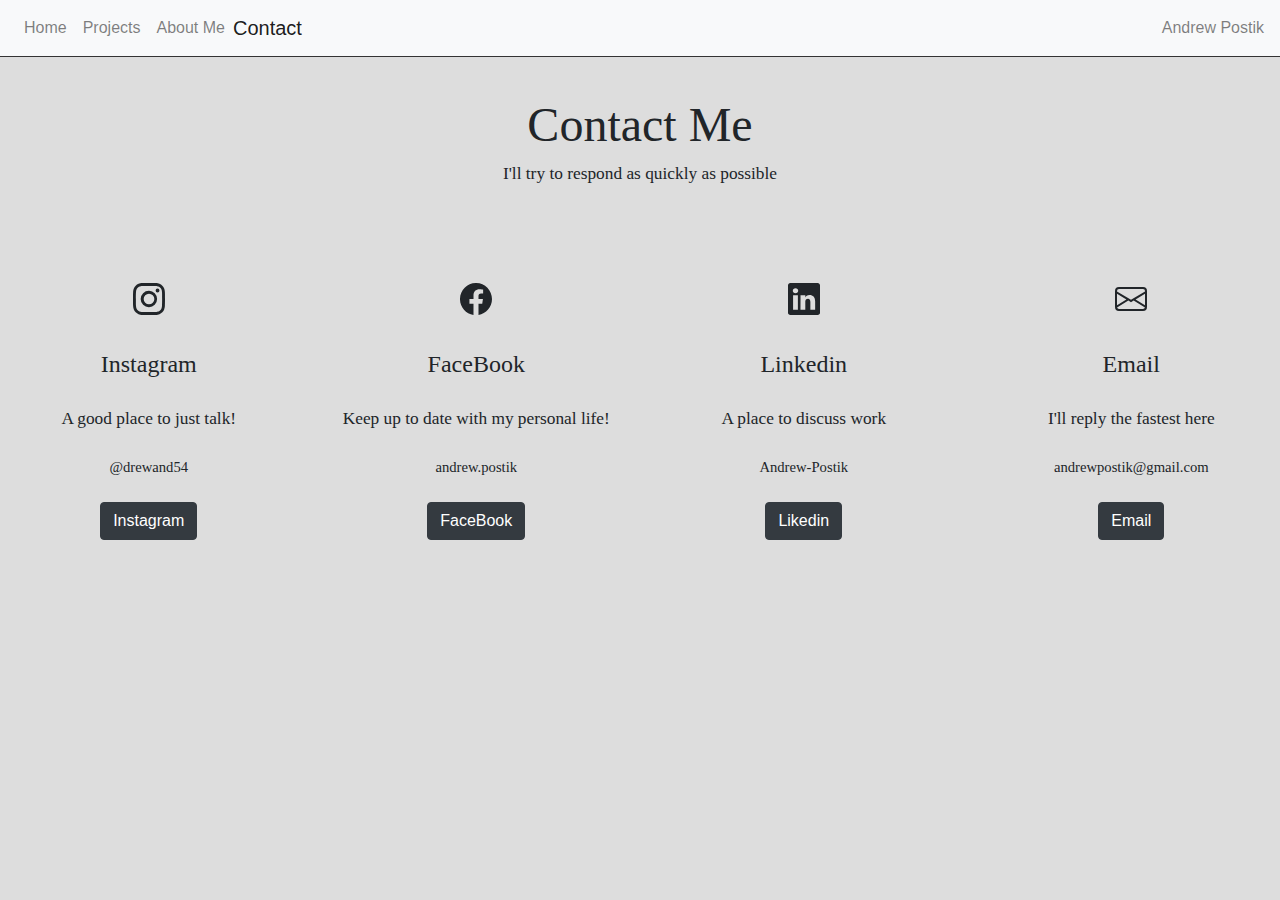
<file: contact.html>
<!DOCTYPE html>

<html lang="en">
    <head>

        <meta charset="utf-8">
        <meta name="viewport" content="width=device-width, initial-scale=1, shrink-to-fit=no">

        <link href="https://cdn.jsdelivr.net/npm/bootstrap@5.2.3/dist/css/bootstrap.min.css" rel="stylesheet" integrity="sha384-rbsA2VBKQhggwzxH7pPCaAqO46MgnOM80zW1RWuH61DGLwZJEdK2Kadq2F9CUG65" crossorigin="anonymous">
        <script src="https://cdn.jsdelivr.net/npm/bootstrap@5.2.3/dist/js/bootstrap.bundle.min.js" integrity="sha384-kenU1KFdBIe4zVF0s0G1M5b4hcpxyD9F7jL+jjXkk+Q2h455rYXK/7HAuoJl+0I4" crossorigin="anonymous"></script>
        <script src="https://code.jquery.com/jquery-3.2.1.slim.min.js" integrity="sha384-KJ3o2DKtIkvYIK3UENzmM7KCkRr/rE9/Qpg6aAZGJwFDMVNA/GpGFF93hXpG5KkN" crossorigin="anonymous"></script>
        <script src="https://cdn.jsdelivr.net/npm/popper.js@1.12.9/dist/umd/popper.min.js" integrity="sha384-ApNbgh9B+Y1QKtv3Rn7W3mgPxhU9K/ScQsAP7hUibX39j7fakFPskvXusvfa0b4Q" crossorigin="anonymous"></script>
        <script src="https://cdn.jsdelivr.net/npm/bootstrap@4.0.0/dist/js/bootstrap.min.js" integrity="sha384-JZR6Spejh4U02d8jOt6vLEHfe/JQGiRRSQQxSfFWpi1MquVdAyjUar5+76PVCmYl" crossorigin="anonymous"></script>
        <link rel="stylesheet" href="https://cdn.jsdelivr.net/npm/bootstrap@4.0.0/dist/css/bootstrap.min.css" integrity="sha384-Gn5384xqQ1aoWXA+058RXPxPg6fy4IWvTNh0E263XmFcJlSAwiGgFAW/dAiS6JXm" crossorigin="anonymous">

        <link href="styles.css" rel="stylesheet">
        <title>Andrew Postik Contact</title>

        <script>
          function copy() {
            navigator.clipboard.writeText("andrewpostik@gmail.com");
            document.getElementById("Clipboard").textContent = "Copied To Clipboard!";
          }


        </script>
    </head>
    <body>
        <nav class="navbar navbar-expand-lg navbar-light bg-light">
            <div class="collapse navbar-collapse" id="navbarText">
              <ul class="navbar-nav mr-auto">
                <li class="nav-item">
                  <a class="nav-link" href="https://drewand54.github.io/website/">Home <span class="sr-only">(current)</span></a>
                </li>

                <li class="nav-item">
                    <a class="nav-link" href="https://drewand54.github.io/website/projects">Projects</a>
                  </li>

                <li class="nav-item">
                    <a class="nav-link" href="https://drewand54.github.io/website/about">About Me</a>
                  </li>


                  <a class="navbar-brand" href="https://drewand54.github.io/website/contact">Contact</a>
              <button class="navbar-toggler" type="button" data-toggle="collapse" data-target="#navbarText" aria-controls="navbarText" aria-expanded="false" aria-label="Toggle navigation">
                <span class="navbar-toggler-icon"></span>
              </button>

                </ul>
                <span class="navbar-text">
                  Andrew Postik
                </span>
              </div>
            </nav>
            <hr style="position:relative; top:-16px;">


            <div class="header-centered">Contact Me</div>
            <div class="miniHeader6">I'll try to respond as quickly as possible</div>
            <br>
            <br>
            <br>
            <br>
            <div class="container-lg text-center">
                <div class="row">
                  <div class="col">
                    <svg xmlns="http://www.w3.org/2000/svg" width="32" height="32" fill="currentColor" class="bi bi-instagram" viewBox="0 0 16 16">
                        <path d="M8 0C5.829 0 5.556.01 4.703.048 3.85.088 3.269.222 2.76.42a3.917 3.917 0 0 0-1.417.923A3.927 3.927 0 0 0 .42 2.76C.222 3.268.087 3.85.048 4.7.01 5.555 0 5.827 0 8.001c0 2.172.01 2.444.048 3.297.04.852.174 1.433.372 1.942.205.526.478.972.923 1.417.444.445.89.719 1.416.923.51.198 1.09.333 1.942.372C5.555 15.99 5.827 16 8 16s2.444-.01 3.298-.048c.851-.04 1.434-.174 1.943-.372a3.916 3.916 0 0 0 1.416-.923c.445-.445.718-.891.923-1.417.197-.509.332-1.09.372-1.942C15.99 10.445 16 10.173 16 8s-.01-2.445-.048-3.299c-.04-.851-.175-1.433-.372-1.941a3.926 3.926 0 0 0-.923-1.417A3.911 3.911 0 0 0 13.24.42c-.51-.198-1.092-.333-1.943-.372C10.443.01 10.172 0 7.998 0h.003zm-.717 1.442h.718c2.136 0 2.389.007 3.232.046.78.035 1.204.166 1.486.275.373.145.64.319.92.599.28.28.453.546.598.92.11.281.24.705.275 1.485.039.843.047 1.096.047 3.231s-.008 2.389-.047 3.232c-.035.78-.166 1.203-.275 1.485a2.47 2.47 0 0 1-.599.919c-.28.28-.546.453-.92.598-.28.11-.704.24-1.485.276-.843.038-1.096.047-3.232.047s-2.39-.009-3.233-.047c-.78-.036-1.203-.166-1.485-.276a2.478 2.478 0 0 1-.92-.598 2.48 2.48 0 0 1-.6-.92c-.109-.281-.24-.705-.275-1.485-.038-.843-.046-1.096-.046-3.233 0-2.136.008-2.388.046-3.231.036-.78.166-1.204.276-1.486.145-.373.319-.64.599-.92.28-.28.546-.453.92-.598.282-.11.705-.24 1.485-.276.738-.034 1.024-.044 2.515-.045v.002zm4.988 1.328a.96.96 0 1 0 0 1.92.96.96 0 0 0 0-1.92zm-4.27 1.122a4.109 4.109 0 1 0 0 8.217 4.109 4.109 0 0 0 0-8.217zm0 1.441a2.667 2.667 0 1 1 0 5.334 2.667 2.667 0 0 1 0-5.334"/>
                      </svg>
                      <br>
                      <br>

                    <div class="miniHeader2">Instagram</div>
                    <br>
                    <div class="miniHeader6">A good place to just talk!</div>
                    <br>
                    <div class="miniHeader7">@drewand54</div>
                    <br>
                    <a href="https://www.instagram.com/drewand54/">
                    <button type="button" class="btn btn-dark">Instagram</button>
                    </a>
                  </div>
                  <div class="col">
                    <svg xmlns="http://www.w3.org/2000/svg" width="32" height="32" fill="currentColor" class="bi bi-facebook" viewBox="0 0 16 16">
                        <path d="M16 8.049c0-4.446-3.582-8.05-8-8.05C3.58 0-.002 3.603-.002 8.05c0 4.017 2.926 7.347 6.75 7.951v-5.625h-2.03V8.05H6.75V6.275c0-2.017 1.195-3.131 3.022-3.131.876 0 1.791.157 1.791.157v1.98h-1.009c-.993 0-1.303.621-1.303 1.258v1.51h2.218l-.354 2.326H9.25V16c3.824-.604 6.75-3.934 6.75-7.951"/>
                      </svg>
                      <br>
                      <br>

                    <div class="miniHeader2">FaceBook</div>
                    <br>
                    <div class="miniHeader6">Keep up to date with my personal life!</div>
                    <br>
                    <div class="miniHeader7">andrew.postik</div>
                    <br>
                    <a href="https://www.facebook.com/andrew.postik/">
                    <button type="button" class="btn btn-dark">FaceBook</button>
                    </a>
                  </div>
                  <div class="col">
                    <svg xmlns="http://www.w3.org/2000/svg" width="32" height="32" fill="currentColor" class="bi bi-linkedin" viewBox="0 0 16 16">
                        <path d="M0 1.146C0 .513.526 0 1.175 0h13.65C15.474 0 16 .513 16 1.146v13.708c0 .633-.526 1.146-1.175 1.146H1.175C.526 16 0 15.487 0 14.854V1.146zm4.943 12.248V6.169H2.542v7.225h2.401m-1.2-8.212c.837 0 1.358-.554 1.358-1.248-.015-.709-.52-1.248-1.342-1.248-.822 0-1.359.54-1.359 1.248 0 .694.521 1.248 1.327 1.248h.016zm4.908 8.212V9.359c0-.216.016-.432.08-.586.173-.431.568-.878 1.232-.878.869 0 1.216.662 1.216 1.634v3.865h2.401V9.25c0-2.22-1.184-3.252-2.764-3.252-1.274 0-1.845.7-2.165 1.193v.025h-.016a5.54 5.54 0 0 1 .016-.025V6.169h-2.4c.03.678 0 7.225 0 7.225h2.4"/>
                      </svg>
                      <br>
                      <br>

                    <div class="miniHeader2">Linkedin</div>
                    <br>
                    <div class="miniHeader6">A place to discuss work</div>
                    <br>
                    <div class="miniHeader7">Andrew-Postik</div>
                    <br>
                    <a href="https://www.linkedin.com/in/andrew-postik-b9020a297/">
                    <button type="button" class="btn btn-dark">Likedin</button>
                    </a>
                </div>
                  <div class="col">
                    <svg xmlns="http://www.w3.org/2000/svg" width="32" height="32" fill="currentColor" class="bi bi-envelope" viewBox="0 0 16 16">
                        <path d="M0 4a2 2 0 0 1 2-2h12a2 2 0 0 1 2 2v8a2 2 0 0 1-2 2H2a2 2 0 0 1-2-2zm2-1a1 1 0 0 0-1 1v.217l7 4.2 7-4.2V4a1 1 0 0 0-1-1zm13 2.383-4.708 2.825L15 11.105zm-.034 6.876-5.64-3.471L8 9.583l-1.326-.795-5.64 3.47A1 1 0 0 0 2 13h12a1 1 0 0 0 .966-.741M1 11.105l4.708-2.897L1 5.383z"/>
                      </svg>
                      <br>
                      <br>

                    <div class="miniHeader2">Email</div>
                    <br>
                    <div class="miniHeader6">I'll reply the fastest here</div>
                    <br>
                    <div class="miniHeader7">andrewpostik@gmail.com</div>
                    <br>
                    <button onclick="copy()" type="button" class="btn btn-dark">Email</button>
                    <br class="small">
                    <br class="small">
                    <div class="small" id="Clipboard"></div>
                    </div>
                </div>
              </div>


            <!-- <div class="container">
                <form action="post">
                <div class="form-group">
                  <label for="exampleFormControlInput1">Email address:</label>
                  <input type="email" class="form-control" id="form1" placeholder="name@example.com">
                </div>
                <div class="form-group">
                  <label for="exampleFormControlSelect1">Query Type:</label>
                  <select class="form-control" id="form2">
                    <option selected>Select Type</option>
                    <option>Issue with Site</option>
                    <option>Job/Intern Opportunity</option>
                    <option>Hobbies/Interests</option>
                    <option>Other</option>
                  </select>
                </div>
                <div class="form-group">
                  <label for="exampleFormControlTextarea1">Query:</label>
                  <textarea class="form-control" id="form3" rows="3"></textarea>
                </div>
                <input type="submit" value="Submit">
              </form> -->



            </body>
</file>
<file: styles.css>
body {
    background-color: #dddddd;
    color: #212529;
    font-size: 1rem;
    font-weight: 400;
    line-height: 1.5;
    margin: 0;
    text-align: left;
}

.title {
    color: #212529;
    font-size: 3rem;
    font-weight: 400;
    line-height: 1.5;
    margin: 1;
    text-align: center;
    font-family: neue helvetica;
}

.center {
    text-align: center;

}

.c-item {
    height: 500px;
}

.c-img {
    height: 100%;
    object-fit: cover;
    filter: brightness(0.8);

}

.dark {
    background-color: #dddddd;
    color: #212529;
    font-size: 1rem;
    font-weight: 400;
    line-height: 1.5;
    margin: 0;
    text-align: left;
}

hr {
    border: none;
    height: 1px;
    color: #333;
    background-color: #333;
  }

.left {
    text-align: left;
    margin-left: auto;
}

.header-centered {
    color: #212529;
    font-size: 3rem;
    font-weight: 500;
    line-height: 1.5;
    margin: 0;
    text-align: center;
    font-family: Garamond;
}

.myButton {
    background-color: #CCCCFF;
    color: #000080;
    font-size: 16px;
    text-align: center;
    border: none;
    border-radius: 2px;
}

.center {
    display: block;
    margin-left: auto;
    margin-rigt: auto;
    width:50%;
}

.aboutImage {
    width: 400px;
    height: auto;
    filter: brightness(0.8);
}

.lightBlue {
    background-color: #bcdfeb;
    color: #212529;
    font-size: 1rem;
    font-weight: 400;
    line-height: 1.5;
    margin: 0;
    text-align: left;
}

.miniHeader {
    color: #212529;
    font-size: 2rem;
    font-weight: 500;
    line-height: 1.5;
    margin: 0;
    text-align: center;
    font-family: Garamond;
}


.hr2 {
        display: block;
        margin-top: 0.5em;
        margin-bottom: 0.5em;
        border-style: inset;
        border-width: 1px;
        font-size: 10px

}

.marginRight {
    margin-right: 60px;
}

.miniHeader2 {
    color: #212529;
    font-size: 18pt;
    font-weight: 400;
    line-height: 1.5;
    margin: 0;
    text-align: center;
    font-family: Georgia;
}

.miniHeader3 {
    color: #212529;
    font-size: 18pt;
    font-weight: 400;
    line-height: 1.5;
    margin: 10;
    font-family: Georgia;
}

.img {
    display: block;
    margin-left: auto;
    margin-right: auto;
}

.miniHeader4 {
    color: #212529;
    font-size: 18pt;
    font-weight: 400;
    line-height: 1.5;
    margin: 10;
    text-align: left;
    font-family: Georgia;
}

.miniHeader5 {
    color: #212529;
    font-size: 9pt;
    font-weight: 200;
    line-height: 1.5;
    margin: 0;
    text-align: center;
    font-family: Georgia;
}

.miniHeader6 {
    color: #212529;
    font-size: 13pt;
    font-weight: 200;
    line-height: 1.5;
    margin: 0;
    text-align: center;
    font-family: Georgia;
}

.miniHeader7 {
    color: #212529;
    font-size: 11pt;
    font-weight: 200;
    line-height: 1.5;
    margin: 0;
    text-align: center;
    font-family: Georgia;
}

.small {
    color: #212529;
    font-size: 8pt;
    font-weight: 200;
    line-height: 1.5;
    margin: 0;
    text-align: center;
    font-family: Georgia;
}
</file>
